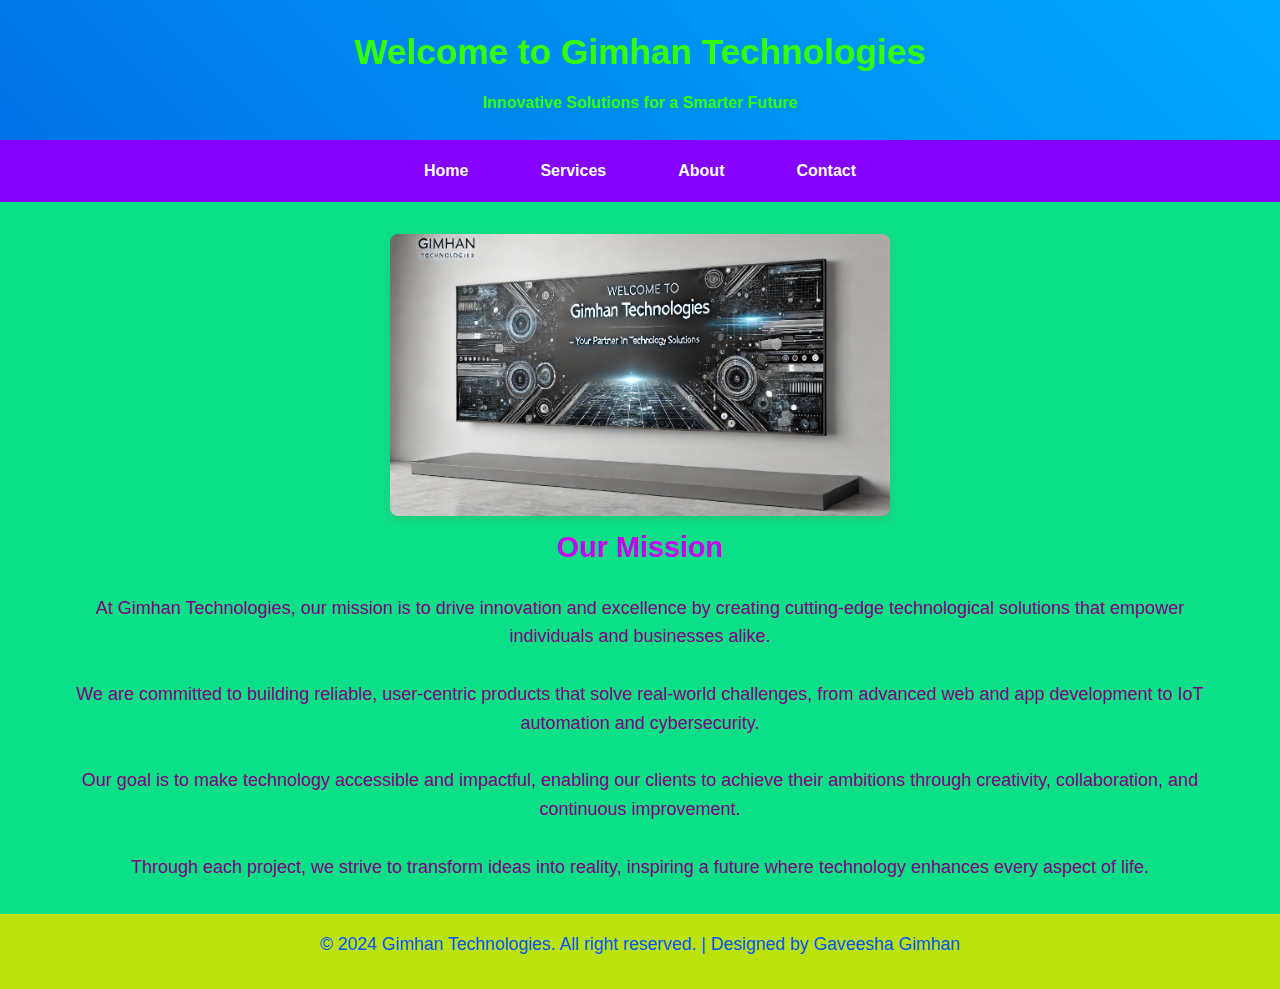
<file: index.html>
<!DOCTYPE html>
<html lang="en">
<head>
    <meta charset="UTF-8">
    <meta name="viewport" content="width=device-width, initial-scale=1.0">
    <title>Gimhan Technologies - Home</title>
    <link rel="stylesheet" href="style.css">
</head>
<body>

<!-- Header -->
<header>
    <h1>Welcome to Gimhan Technologies</h1>
    <h4>Innovative Solutions for a Smarter Future</h4>
</header>

<!-- Navigation -->
<nav>
    <a href="index.html">Home</a>
    <a href="services.html">Services</a>
    <a href="about.html">About</a>
    <a href="contact.html">Contact</a>
</nav>



<!-- Home Section -->
<section>
    <img src="gimhan_technologies_banner.png" alt="GT banner">
    <h2>Our Mission</h2>
    <font size="4" color="purple">At Gimhan Technologies, our mission is to drive innovation and excellence by creating cutting-edge technological solutions that empower individuals and businesses alike. <br><br>
        We are committed to building reliable, user-centric products that solve real-world challenges, from advanced web and app development to IoT automation and cybersecurity. <br><br>
        Our goal is to make technology accessible and impactful, enabling our clients to achieve their ambitions through creativity, collaboration, and continuous improvement. <br><br>
        Through each project, we strive to transform ideas into reality, inspiring a future where technology enhances every aspect of life.</font>
</section>

<!-- Footer -->
<footer>
    <p>&copy; 2024 Gimhan Technologies. All right reserved. | Designed by Gaveesha Gimhan</p>
</footer>

</body>
</html>
</file>
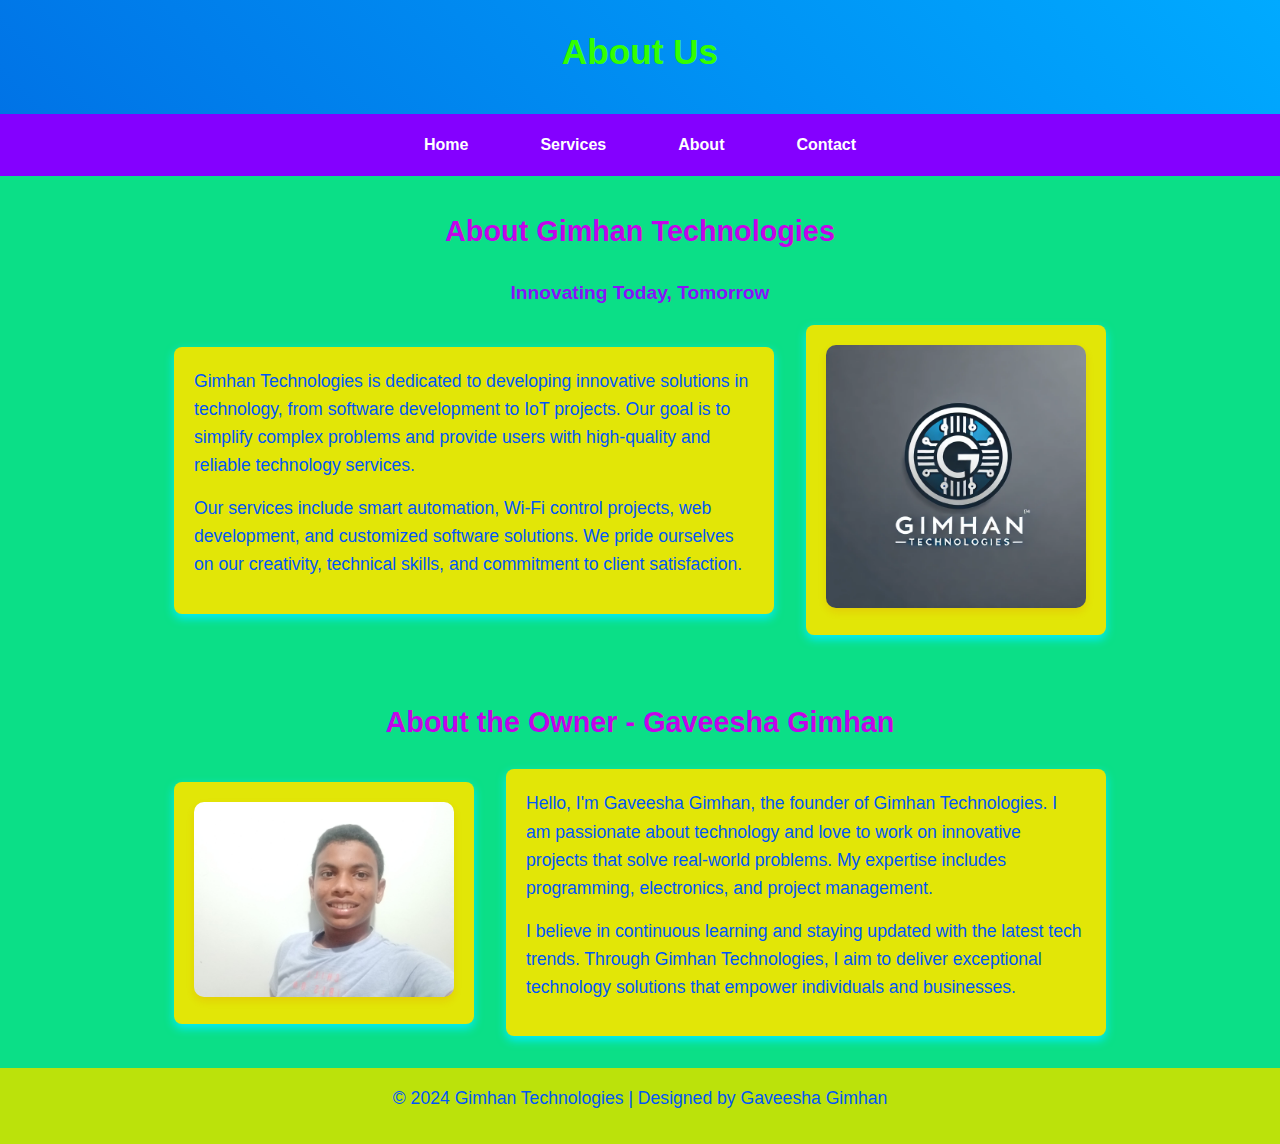
<file: about.html>
<!DOCTYPE html>
<html lang="en">
<head>
    <meta charset="UTF-8">
    <meta name="viewport" content="width=device-width, initial-scale=1.0">
    <title>Gimhan Technologies - About</title>
    <link rel="stylesheet" href="style.css">
</head>
<body>

<header>
    <h1>About Us</h1>
</header>

<nav>
    <a href="index.html">Home</a>
    <a href="services.html">Services</a>
    <a href="about.html">About</a>
    <a href="contact.html">Contact</a>
</nav>

<!-- About Section -->
<section id="about" class="about">
    <h2>About Gimhan Technologies</h2>
    <h3>Innovating Today, Tomorrow</h3>
    <div class="container">
        <div class="text-content">
            <p>Gimhan Technologies is dedicated to developing innovative solutions in technology, from software development to IoT projects. Our goal is to simplify complex problems and provide users with high-quality and reliable technology services.</p>
            <p>Our services include smart automation, Wi-Fi control projects, web development, and customized software solutions. We pride ourselves on our creativity, technical skills, and commitment to client satisfaction.</p>
        </div>
        <div class="image-content">
            <img src="gimhan_technologies_logo.png" alt="Gimhan Technologies Logo" class="hover-effect">
        </div>
    </div>
</section>

<!-- Owner Section -->
<section id="owner" class="owner">
    <h2>About the Owner - Gaveesha Gimhan</h2>
    <div class="container">
        <div class="image-content">
            <img src="me_latest.png" alt="Gaveesha Gimhan" class="hover-effect">
        </div>
        <div class="text-content">
            <p>Hello, I'm Gaveesha Gimhan, the founder of Gimhan Technologies. I am passionate about technology and love to work on innovative projects that solve real-world problems. My expertise includes programming, electronics, and project management.</p>
            <p>I believe in continuous learning and staying updated with the latest tech trends. Through Gimhan Technologies, I aim to deliver exceptional technology solutions that empower individuals and businesses.</p>
        </div>
    </div>
</section>

<footer>
    <p>&copy; 2024 Gimhan Technologies | Designed by Gaveesha Gimhan</p>
</footer>

</body>
</html>
</file>
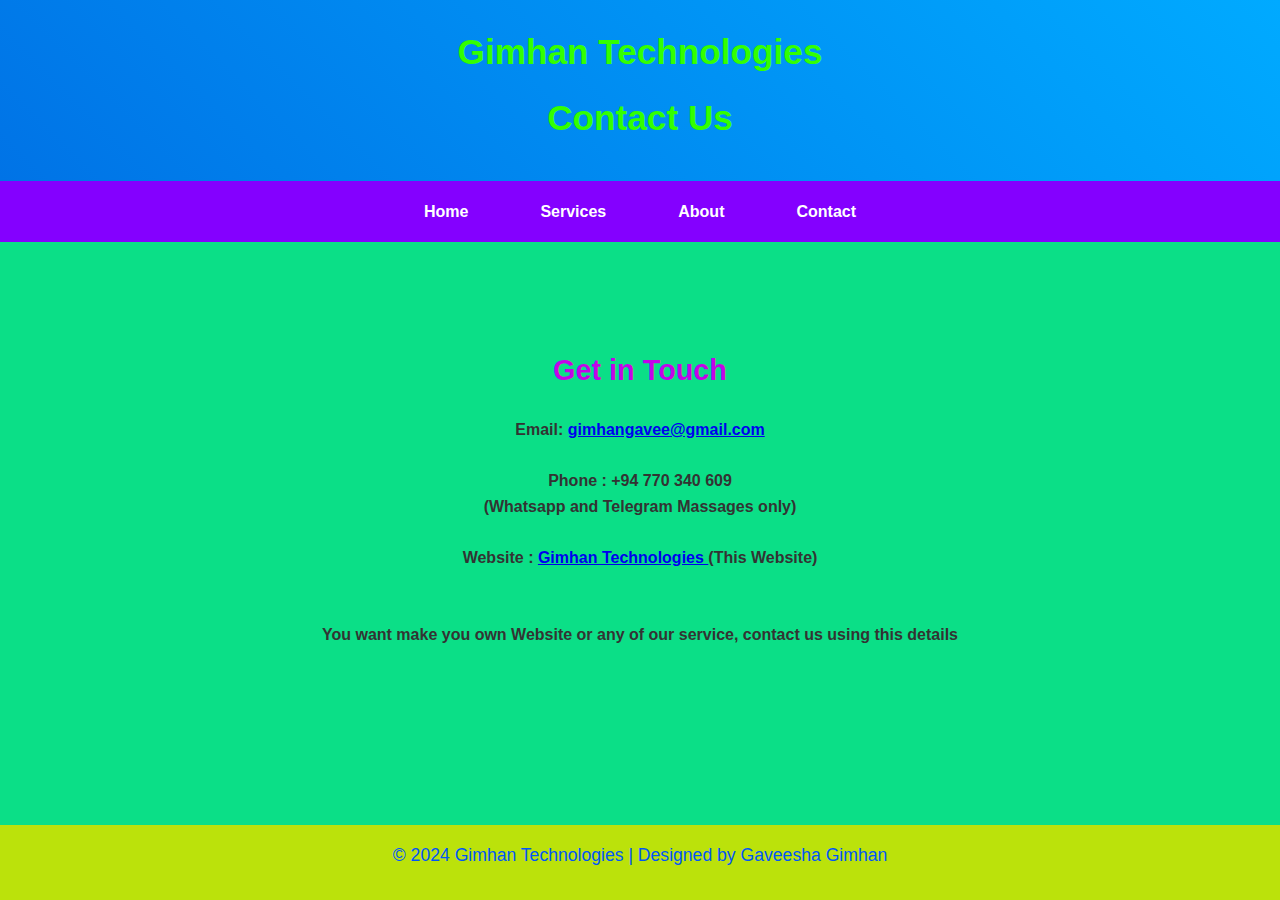
<file: contact.html>
<!DOCTYPE html>
<html lang="en">
<head>
    <meta charset="UTF-8">
    <meta name="viewport" content="width=device-width, initial-scale=1.0">
    <title>Gimhan Technologies - Contact</title>
    <link rel="stylesheet" href="style.css">
</head>
<body>

<header>
    <h1>Gimhan Technologies</h1>
    <h1>Contact Us</h1>
</header>

<nav>
    <a href="index.html">Home</a>
    <a href="services.html">Services</a>
    <a href="about.html">About</a>
    <a href="contact.html">Contact</a>
</nav>

<section>
    <h2>Get in Touch</h2>
    <h4>Email: <a href="mailto:gimhangavee@gmail.com">gimhangavee@gmail.com</a></h4> <br>
    <h4>Phone : +94 770 340 609 <br> (Whatsapp and Telegram Massages only)</h4> <br>
    <h4>Website : <a href="https://gimhantech.github.io/GT-CS-web/">Gimhan Technologies </a>(This Website)</h4>  <br><br>
    <h4>You want make you own Website or any of our service, contact us using this details</h4>
</section>

<footer>
    <p>&copy; 2024 Gimhan Technologies | Designed by Gaveesha Gimhan</p>
</footer>

</body>
</html>
</file>
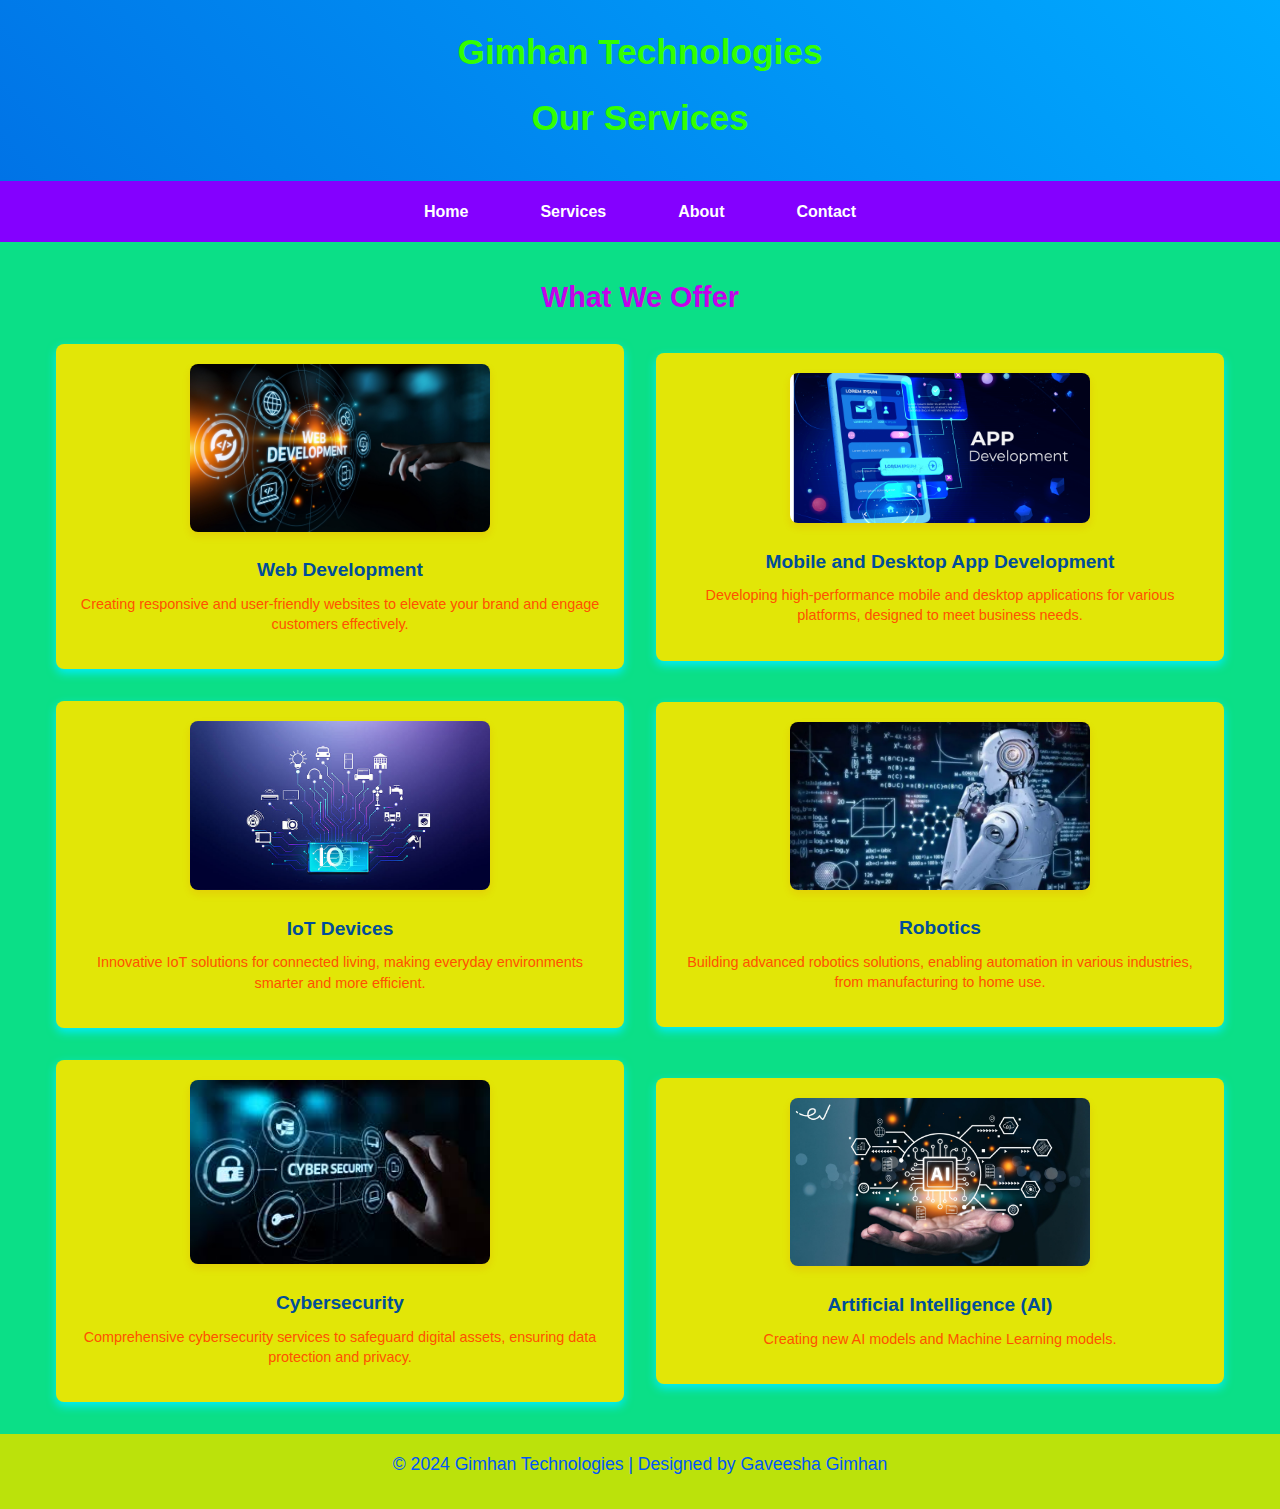
<file: services.html>
<!DOCTYPE html>
<html lang="en">
<head>
    <meta charset="UTF-8">
    <meta name="viewport" content="width=device-width, initial-scale=1.0">
    <title>Gimhan Technologies - Services</title>
    <link rel="stylesheet" href="style.css">
</head>
<body>

<header>
    <h1>Gimhan Technologies</h1>
    <h1>Our Services</h1>
</header>

<nav>
    <a href="index.html">Home</a>
    <a href="services.html">Services</a>
    <a href="about.html">About</a>
    <a href="contact.html">Contact</a>
</nav>

<section>
    <h2>What We Offer</h2>
    <div class="container">

        <!-- Web Development Service -->
        <div class="service">
            <img src="webdevo.png" alt="Web Development">
            <h3>Web Development</h3>
            <p>Creating responsive and user-friendly websites to elevate your brand and engage customers effectively.</p>
        </div>

        <!-- Mobile and Desktop App Development Service -->
        <div class="service">
            <img src="app-development.png" alt="Mobile and Desktop App Development">
            <h3>Mobile and Desktop App Development</h3>
            <p>Developing high-performance mobile and desktop applications for various platforms, designed to meet business needs.</p>
        </div>

        <!-- IoT Devices Service -->
        <div class="service">
            <img src="iot-devices.png" alt="IoT Devices">
            <h3>IoT Devices</h3>
            <p>Innovative IoT solutions for connected living, making everyday environments smarter and more efficient.</p>
        </div>

        <!-- Robotics Service -->
        <div class="service">
            <img src="robotics.png" alt="Robotics">
            <h3>Robotics</h3>
            <p>Building advanced robotics solutions, enabling automation in various industries, from manufacturing to home use.</p>
        </div>

        <!-- Cybersecurity Service -->
        <div class="service">
            <img src="cybersecurity.png" alt="Cybersecurity">
            <h3>Cybersecurity</h3>
            <p>Comprehensive cybersecurity services to safeguard digital assets, ensuring data protection and privacy.</p>
        </div>

        <!-- AI Service -->
        <div class="service">
            <img src="AI.png" alt="AI">
            <h3>Artificial Intelligence (AI)</h3>
            <p>Creating new AI models and Machine Learning models.</p>
        </div>

    </div>
</section>

<footer>
    <p>&copy; 2024 Gimhan Technologies | Designed by Gaveesha Gimhan</p>
</footer>

</body>
</html>
</file>
<file: style.css>
/* style.css */
/* Reset */
* {
    margin: 0;
    padding: 0;
    box-sizing: border-box;
}

/* General Styling */
body {
    font-family: 'Arial', sans-serif;
    background-color: #f4f4f4;
    color: #333;
    line-height: 1.6;
}

/* Header */
header {
    background: linear-gradient(45deg, #0073e6, #00aaff);
    color: rgb(208, 255, 0);
    padding: 20px;
    text-align: center;
    background-size: cover;
}

header h1 {
    font-size: 2.5em;
    margin-bottom: 10px;
}

/* Navigation Bar */
nav {
    display: flex;
    justify-content: center;
    background: #0f63b8;
    padding: 10px;
}

nav a {
    color: #e90c0c;
    text-decoration: none;
    padding: 10px 20px;
    margin: 0 10px;
    font-weight: bold;
    transition: background 0.3s;
    border-radius: 4px;
}

nav a:hover {
    background: #00ff4c;
}

/* Hero Section */
.hero {
    display: flex;
    align-items: center;
    justify-content: center;
    background: url('hero-image.jpg') no-repeat center center/cover;
    height: 60vh;
    color: rgb(218, 6, 6);
    text-align: center;
}

.hero h2 {
    font-size: 2.2em;
    margin-bottom: 10px;
    text-shadow: 2px 2px 4px rgba(0,0,0,0.5);
}

/* Section */
section {
    padding: 50px 20px;
    max-width: 1200px;
    margin: auto;
}

.container {
    display: flex;
    flex-wrap: wrap;
    gap: 20px;
}

.container > div {
    flex: 1 1 45%;
    background: rgb(226, 230, 7);
    padding: 20px;
    border-radius: 8px;
    box-shadow: 0 4px 10px rgb(0, 238, 255);
}



p {
    font-size: 1.1em;
    color: #0056f7;
    margin-bottom: 15px;
}

/* Image Styling */
img {
    max-width: 100%;
    border-radius: 8px;
    box-shadow: 0 4px 8px rgba(238, 4, 4, 0.1);
}


/* Responsive Design */
@media (max-width: 768px) {
    .container > div {
        flex: 1 1 100%;
    }
}
/* Reset */
* {
    margin: 0;
    padding: 0;
    box-sizing: border-box;
}


/* Services Grid */
.container {
    display: grid;
    grid-template-columns: repeat(auto-fit, minmax(250px, 1fr));
    gap: 1.5rem;
    max-width: 1200px;
    margin: 0 auto;
}


.service:hover {
    transform: scale(1.3);
}

.service img {
    width: 300px;
    height: auto;
    margin-bottom: 1rem;
}

.service h3 {
    color: #004d99;
    margin-bottom: 0.5rem;
}

.service p {
    color: #ff5100;
    font-size: 0.9rem;
    line-height: 1.4;
}


/* Reset */
* {
    margin: 0;
    padding: 0;
    box-sizing: border-box;
}

/* Body Styling */
body {
    font-family: Arial, sans-serif;
    line-height: 1.6;
    display: flex;
    flex-direction: column;
    min-height: 100vh;
    background-color: #0bdf87;
}

/* Header Styling */
header {
    background-color: #994500;
    color: rgb(51, 255, 0);
    text-align: center;
    padding: 1.5rem 0;
}

header h1 {
    font-size: 2.2rem;
}

/* Navigation Bar */
nav {
    display: flex;
    justify-content: center;
    background-color: #8400ff;
    padding: 0.5rem;
}

nav a {
    color: rgb(255, 255, 255);
    text-decoration: none;
    margin: 0 1rem;
    font-weight: bold;
}



/* Section Styling */
section {
    text-align: center;
    padding: 2rem 1rem;
}

section h2 {
    font-size: 1.8rem;
    color: #c303e9;
    margin-bottom: 1.5rem;
}

section h3 {
    color: #8811f7;
    font-size: 1.2rem;
    margin-bottom: 1rem;
}

section img {
    flex: 1;
    min-width: 200px;
    max-width: 500px;
    text-align: center;
}

section img:hover {
    transform: scale(1.5);
}

/* Container Styling */
.container {
    display: flex;
    flex-wrap: wrap;
    gap: 2rem;
    align-items: center;
    justify-content: center;
    max-width: 1200px;
    margin: 0 auto;
}

/* Text Content */
.text-content {
    flex: 1;
    min-width: 250px;
    max-width: 600px;
    text-align: left;
    color: #bd0606;
    line-height: 1.6;
}

/* Image Content */
.image-content {
    flex: 1;
    min-width: 150px;
    max-width: 300px;
    text-align: center;
}

.image-content img {
    width: 100%;
    border-radius: 10px;
    transition: transform 0.3s ease, box-shadow 0.3s ease;
}
.image-content:hover {
    transform: scale(1.5);
}

.hover-effect:hover {
    transform: scale(1.05);
    box-shadow: 0 8px 16px rgba(224, 5, 5, 0.2);
}

/* Footer Styling */
footer {
    background-color: #bbe20b;
    color: rgb(69, 172, 28);
    text-align: center;
    padding: 1rem 0;
    margin-top: auto;
}
</file>
